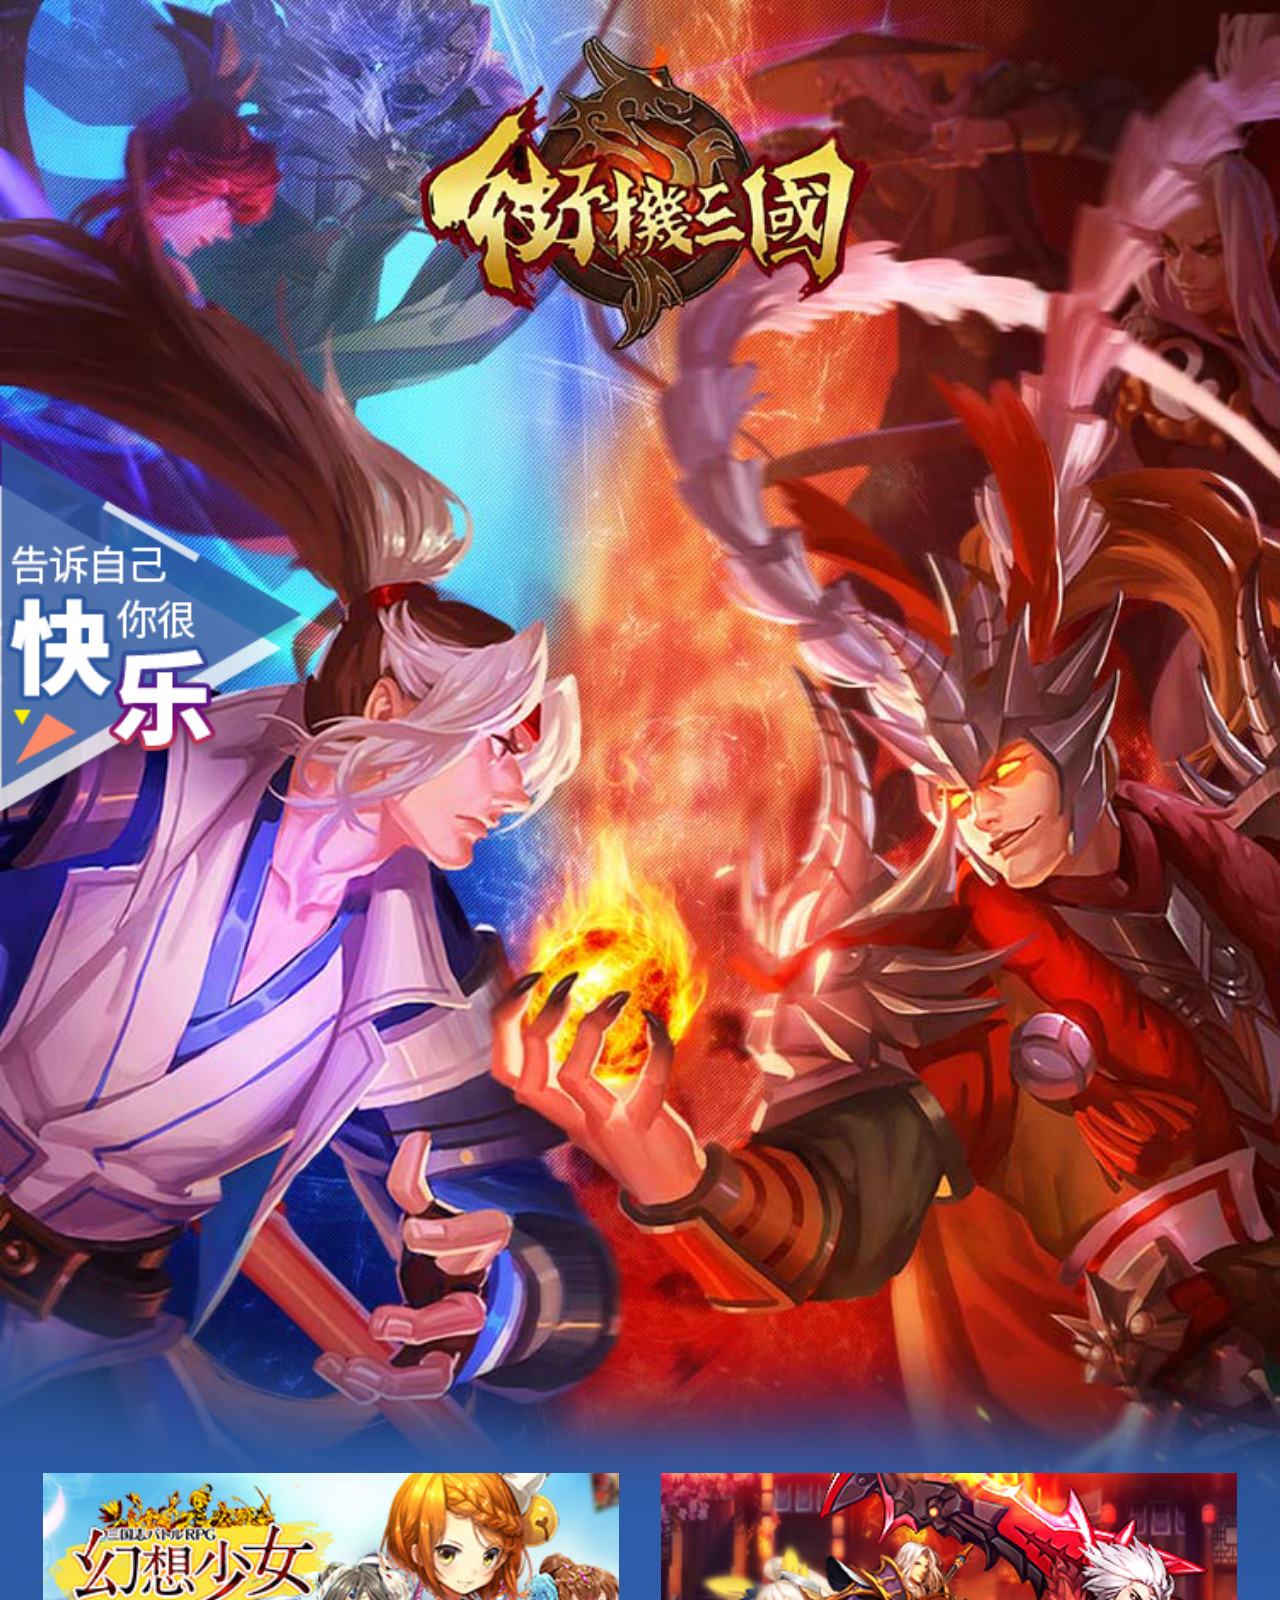
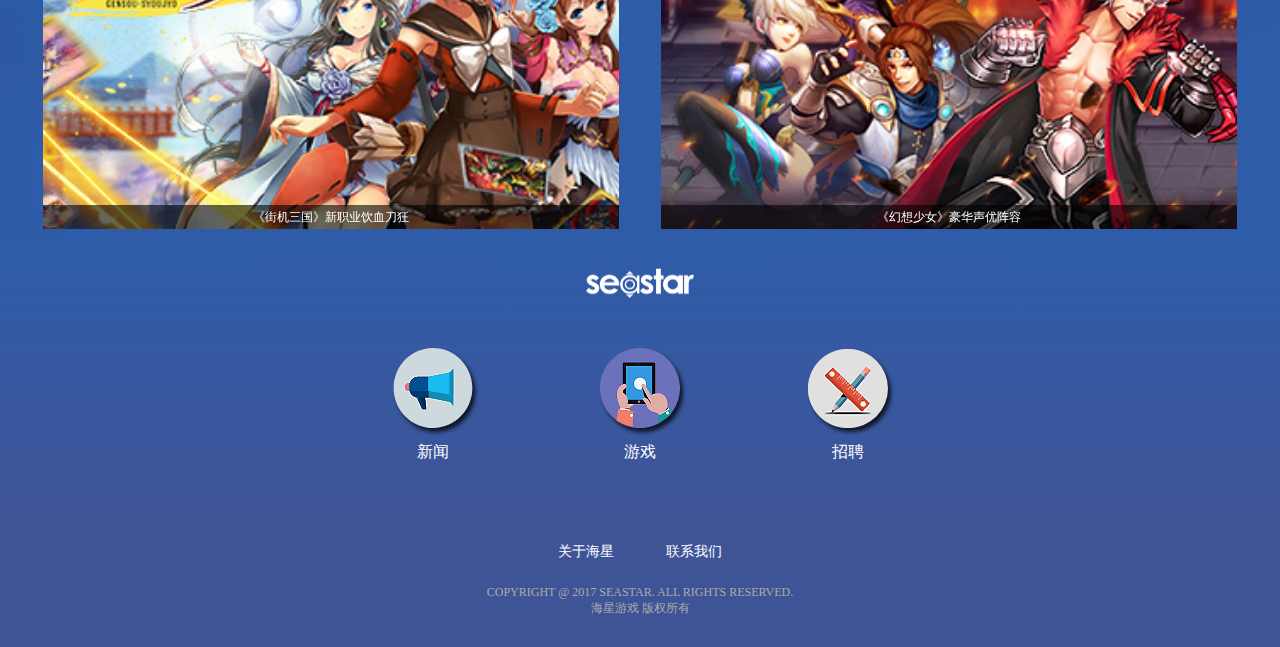
<file: index.html>
<!DOCTYPE html>
<html style="font-size: 100px;">
<head>
	<meta http-equiv="Content-Type" content="text/html; charset=UTF-8">
	<title>海星游戏官网</title>
	<meta name="keywords" content="">
	<meta name="description" content="">
	<meta name="viewport" content="width=device-width,initial-scale=1,maximum-scale=1,user-scalable=0,maximum-scale=1">
	<meta name="format-detection" content="telephone=no">
	<link rel="stylesheet" type="text/css" href="./css/swiper-3.4.0.min.css">
	<link rel="stylesheet" type="text/css" href="./css/index.css">
</head>
<body>

	<script src="./script/init.js"></script>
	<script type="text/javascript">
		INIT([750,1136],'all',function(){});
	</script>
	
	<div class="banner">
		<div class="swiper-container home_banner swiper-container-horizontal swiper-container-fade swiper-container-android">
			<div class="swiper-wrapper" style="transition-duration: 0ms;">
				<div class="swiper-slide swiper-slide-duplicate swiper-slide-duplicate-active" data-swiper-slide-index="3" style="width: 750px; transform: translate3d(0px, 0px, 0px); opacity: 1; transition-duration: 0ms;">
					<img src="./images/slide_1.jpg" alt="移动幻灯片2222">
				</div>
				<div class="swiper-slide swiper-slide-duplicate-next" data-swiper-slide-index="0" style="width: 750px; transform: translate3d(-750px, 0px, 0px); opacity: 1; transition-duration: 0ms;">
					<img src="./images/slide_2.jpg" alt="移动幻灯片444">
				</div>
				<div class="swiper-slide" data-swiper-slide-index="1" style="width: 750px; transform: translate3d(-1500px, 0px, 0px); opacity: 1; transition-duration: 0ms;">
					<img src="./images/slide_3.jpg" alt="移动幻灯片333">
				</div>
				<div class="swiper-slide swiper-slide-prev" data-swiper-slide-index="2" style="width: 750px; transform: translate3d(-2250px, 0px, 0px); opacity: 1; transition-duration: 0ms;">
					<img src="./images/slide_4.jpg" alt="移动幻灯片1111">
				</div>
				<div class="swiper-slide swiper-slide-prev" data-swiper-slide-index="2" style="width: 750px; transform: translate3d(-2250px, 0px, 0px); opacity: 1; transition-duration: 0ms;">
					<img src="./images/slide_1.jpg" alt="移动幻灯片1111">
				</div>
			</div>
		</div>
		<canvas class="zhanwei" width="750" height="1079"></canvas>
		<div class="latest_act">
			<div class="latest_wrap">
				<a target="_blank" href="">
					<img src="./images/ad_1.jpg">
					<p>《街机三国》新职业饮血刀狂</p>
				</a>
			</div>
			<div class="latest_wrap">
				<a target="_blank" href="">
					<img src="./images/ad_2.jpg">
					<p>《幻想少女》豪华声优阵容</p>
				</a>
			</div>
		</div>
	</div>
	<div class="bottomnav">
		<img class="logo" width="110" height="34" src="./images/logo.png">
		<ul class="btn_list">
			<li>
				<a class="icon1" href="news.html"><span class="text">新闻</span></a>
			</li><li>
			<a class="icon2" href="games.html"><span class="text">游戏</span></a>
		</li><li>
		<a class="icon3" href="https://m.lagou.com/gongsi/134591.html"><span class="text">招聘</span></a>
	</li>
</ul>
</div>
<div class="footer">
	<p class="links">
		<a href="about.html">关于海星</a>
		<a href="contact.html">联系我们</a>
	</p>
	<p class="copyright">COPYRIGHT @ 2017 SEASTAR. ALL RIGHTS RESERVED.<br>海星游戏 版权所有 </p>
</div>
<script type="text/javascript" src="./script/jquery-1.11.1.min.js"></script>
<script type="text/javascript" src="./script/swiper-3.4.0.min.js"></script>
<script type="text/javascript" src="./script/index.js"></script>

</body>
</html>
</file>
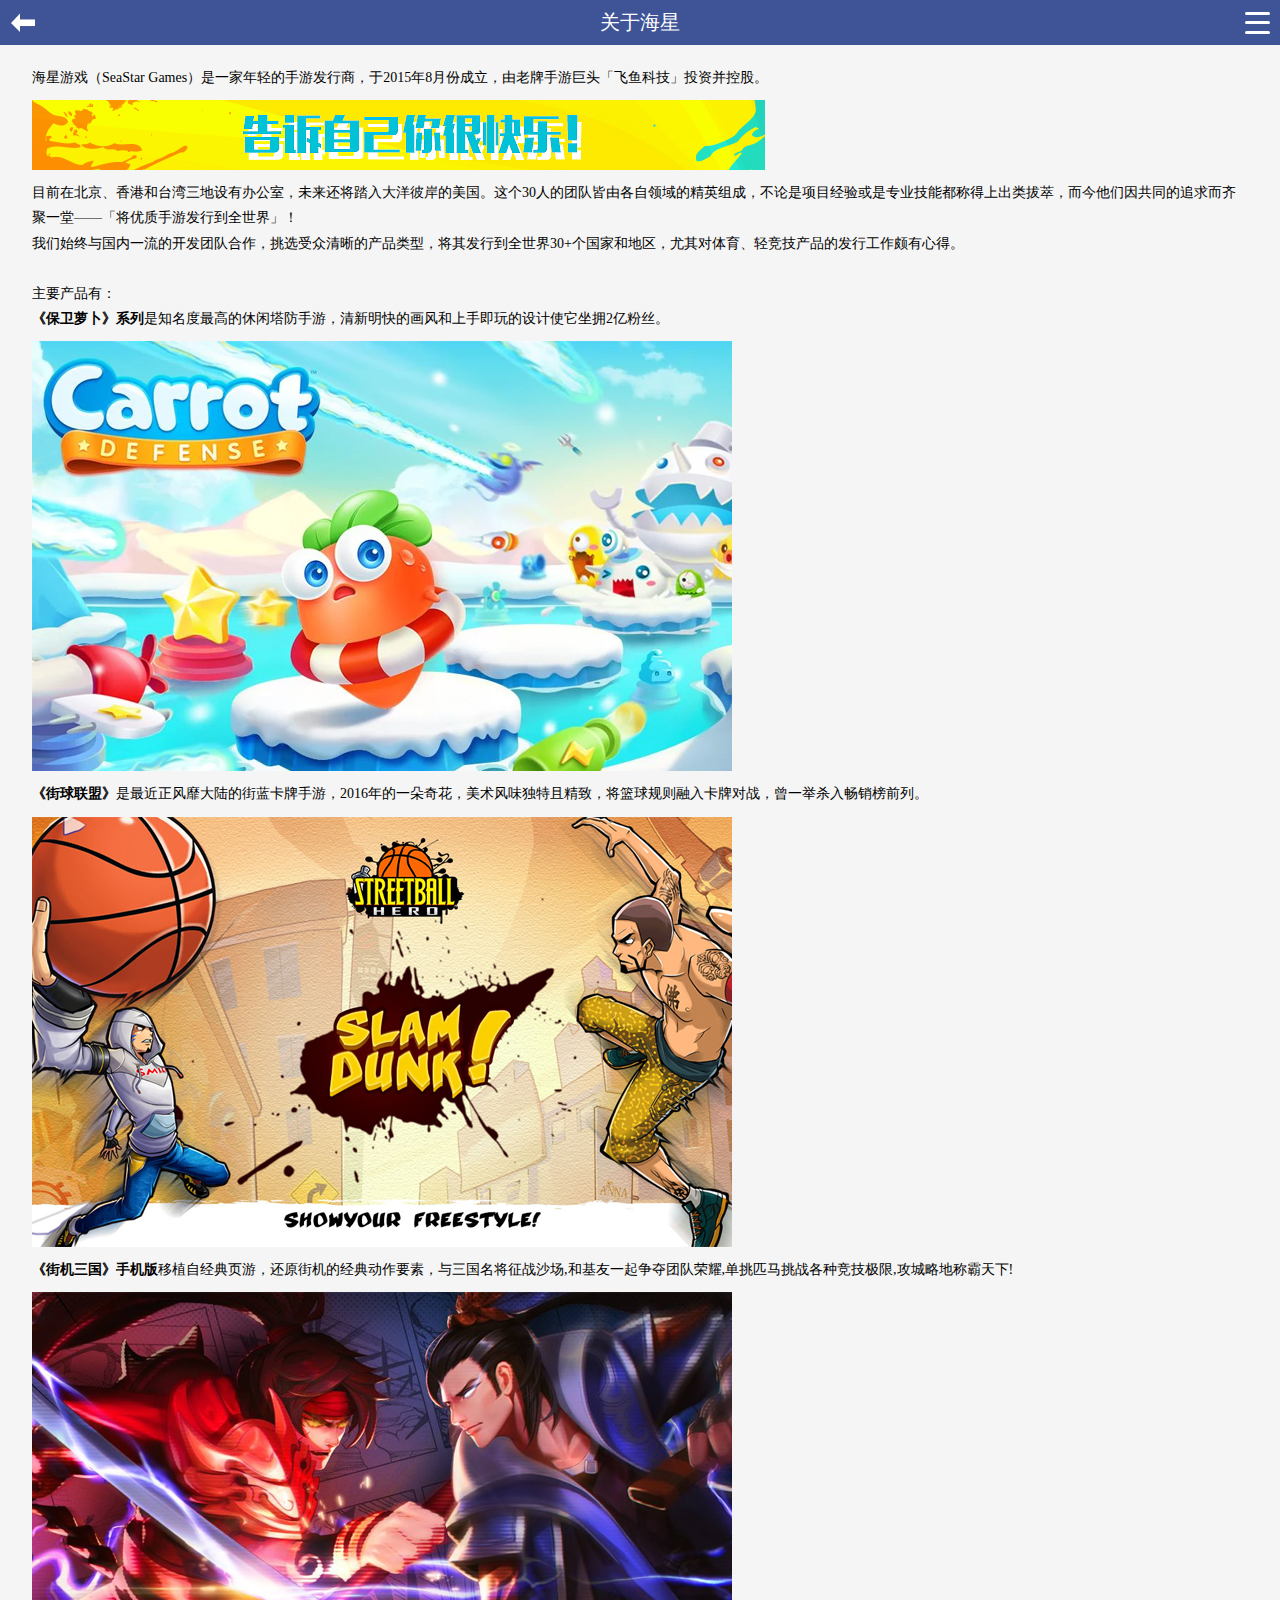
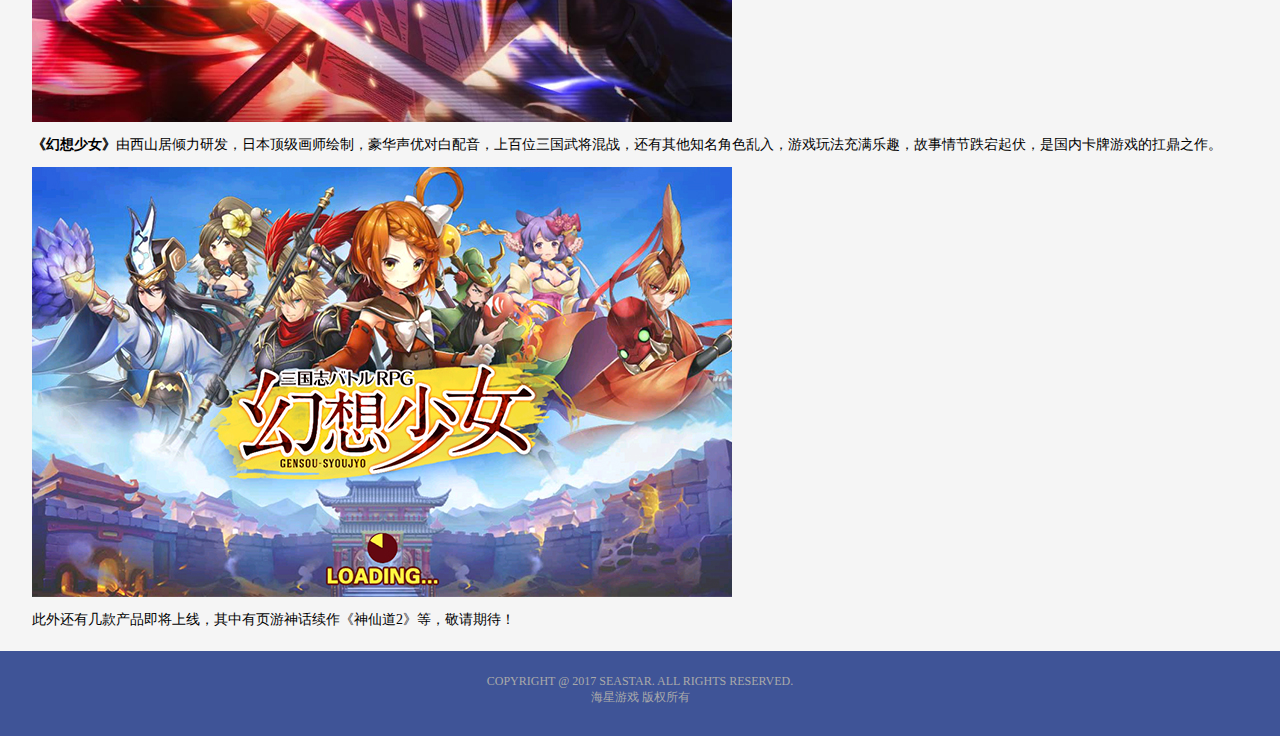
<file: about.html>
<!DOCTYPE html>
<html style="font-size: 54.9333px;">
<head>
	<meta http-equiv="Content-Type" content="text/html; charset=UTF-8">
	<title>海星游戏官网</title>
	<meta name="keywords" content="">
	<meta name="description" content="">
	<meta name="viewport" content="width=device-width,initial-scale=1,maximum-scale=1,user-scalable=0,maximum-scale=1">
	<meta name="format-detection" content="telephone=no">
	<link rel="stylesheet" type="text/css" href="./css/swiper-3.4.0.min.css">
	<link rel="stylesheet" type="text/css" href="./css/index.css">
</head>
<body>

	<script src="./script/init.js"></script>
	<script type="text/javascript">
		INIT([750,1136],'all',function(){});
	</script>
	
	<div class="top_bar">
		<a class="back_btn" href="index.html"></a>
		<p>关于海星</p>
	</div>
	<a class="menu_btn" href="javascript:void(0);">
		<span></span>
		<span></span>
		<span></span>
	</a>
	<ul class="right_menu">
		<li>
			<a href="news.html">新闻</a>
		</li>
		<li>
			<a href="games.html">游戏</a>
		</li>    
		<li>
			<a href="https://m.lagou.com/gongsi/134591.html">招聘</a>
		</li>
		<li>
			<a href="about.html">关于</a>
		</li>
		<li>
			<a href="contact.html">联系</a>
		</li>
		<a class="up_jt" href="about.html"></a>
	</ul>
	
	<div class="article_detail">
		<div class="article_content">
			<p>海星游戏（SeaStar Games）是一家年轻的手游发行商，于2015年8月份成立，由老牌手游巨头「飞鱼科技」投资并控股。</p>
			<img src="./images/slogn.jpg">
			<p>目前在北京、香港和台湾三地设有办公室，未来还将踏入大洋彼岸的美国。这个30人的团队皆由各自领域的精英组成，不论是项目经验或是专业技能都称得上出类拔萃，而今他们因共同的追求而齐聚一堂——「将优质手游发行到全世界」！ </p>
			<p>我们始终与国内一流的开发团队合作，挑选受众清晰的产品类型，将其发行到全世界30+个国家和地区，尤其对体育、轻竞技产品的发行工作颇有心得。</p>
			<br />
			<p>主要产品有：</p>
			<p><b>《保卫萝卜》系列</b>是知名度最高的休闲塔防手游，清新明快的画风和上手即玩的设计使它坐拥2亿粉丝。</p>
			<img src="./images/carrotdefense.jpg">
			<p><b>《街球联盟》</b>是最近正风靡大陆的街蓝卡牌手游，2016年的一朵奇花，美术风味独特且精致，将篮球规则融入卡牌对战，曾一举杀入畅销榜前列。</p>
			<img src="./images/streetball.jpg">
			<p><b>《街机三国》手机版</b>移植自经典页游，还原街机的经典动作要素，与三国名将征战沙场,和基友一起争夺团队荣耀,单挑匹马挑战各种竞技极限,攻城略地称霸天下!</p>
			<img src="./images/jieji.jpg">
			<p><b>《幻想少女》</b>由西山居倾力研发，日本顶级画师绘制，豪华声优对白配音，上百位三国武将混战，还有其他知名角色乱入，游戏玩法充满乐趣，故事情节跌宕起伏，是国内卡牌游戏的扛鼎之作。</p>
			<img src="./images/huanxiangshaonv.jpg">
			<p>此外还有几款产品即将上线，其中有页游神话续作《神仙道2》等，敬请期待！</p>
		</div>
	</div>
	<div class="footer">
		<p class="copyright">COPYRIGHT @ 2017 SEASTAR. ALL RIGHTS RESERVED.<br>海星游戏 版权所有 </p>
	</div>
	<script type="text/javascript" src="./script/jquery-1.11.1.min.js"></script>
	<script type="text/javascript" src="./script/swiper-3.4.0.min.js"></script>
	<script type="text/javascript" src="./script/index.js"></script>

</body></html>
</file>
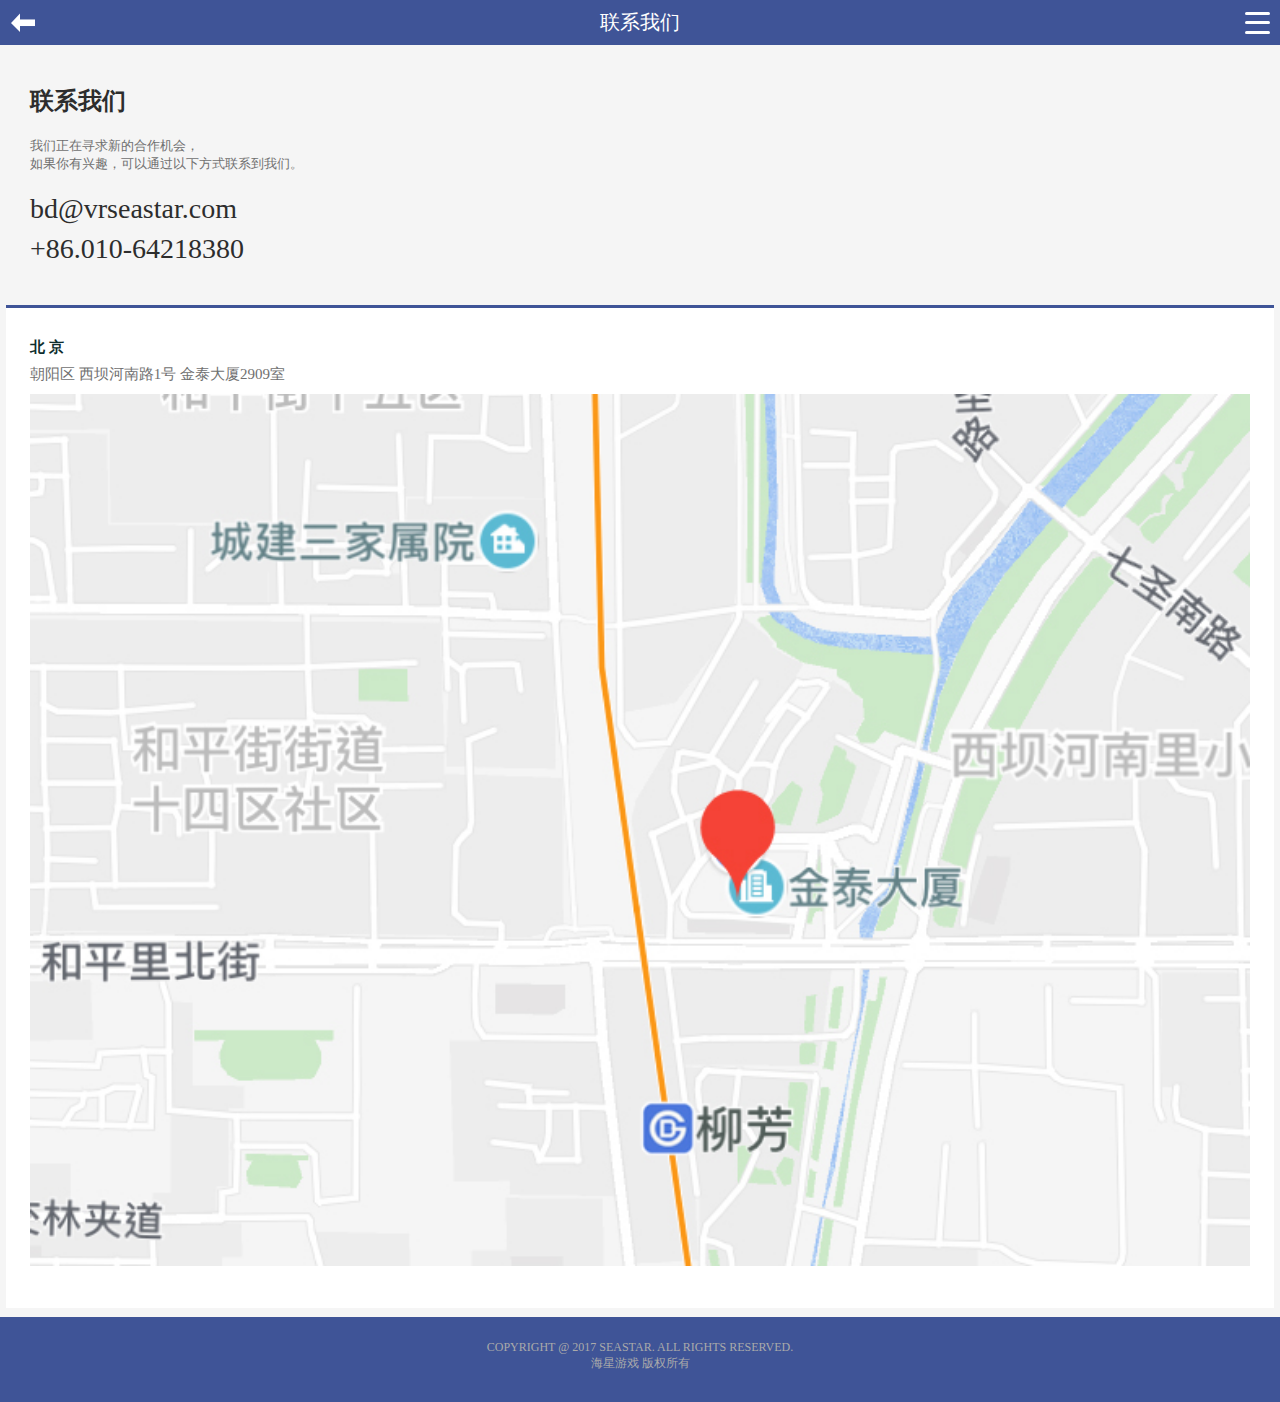
<file: contact.html>
<!DOCTYPE html>
<html style="font-size: 54.9333px;"><head><meta http-equiv="Content-Type" content="text/html; charset=UTF-8">

<title>海星游戏官网</title>

<meta name="keywords" content="">
<meta name="description" content="">
<meta name="viewport" content="width=device-width,initial-scale=1,maximum-scale=1,user-scalable=0,maximum-scale=1">
<meta name="format-detection" content="telephone=no">
<link rel="stylesheet" type="text/css" href="./css/swiper-3.4.0.min.css">
<link rel="stylesheet" type="text/css" href="./css/index.css"></head>


<body>

	<script src="./script/init.js"></script>
	<script type="text/javascript">
		INIT([750,1136],'all',function(){});
	</script>
	
	<div class="top_bar">
		<a class="back_btn" href="index.html"></a>
		<p>联系我们</p>
	</div>
	<a class="menu_btn" href="javascript:void(0);">
		<span></span>
		<span></span>
		<span></span>
	</a>
	<ul class="right_menu">
		<li>
			<a href="news.html">新闻</a>
		</li>
		<li>
			<a href="games.html">游戏</a>
		</li>    
		<li>
			<a href="https://m.lagou.com/gongsi/134591.html">招聘</a>
		</li>
		<li>
			<a href="about.html">关于</a>
		</li>
		<li>
			<a href="contact.html">联系</a>
		</li>
		<a class="up_jt" href="about.html"></a>
	</ul>

	<div class="contact">
		<div class="contact_details">
			<p id="contact_title">联系我们</p>
			<p id="contact_bullshit">我们正在寻求新的合作机会，<br />如果你有兴趣，可以通过以下方式联系到我们。</p>
			<p id="contact_mail">bd@vrseastar.com</p>
			<p id="contact_phone">+86.010-64218380</p>
		</div>
		<div class="address">
			<p id="address_title">北 京</p>
			<p id="address_details">朝阳区 西坝河南路1号 金泰大厦2909室</p>
			<img src="./images/map.jpg">
		</div>
	</div>
	<div class="footer">
		<p class="copyright">COPYRIGHT @ 2017 SEASTAR. ALL RIGHTS RESERVED.<br>海星游戏 版权所有 </p>
	</div>
	<script type="text/javascript" src="./script/jquery-1.11.1.min.js"></script>
	<script type="text/javascript" src="./script/swiper-3.4.0.min.js"></script>
	<script type="text/javascript" src="./script/index.js"></script>

</body></html>
</file>
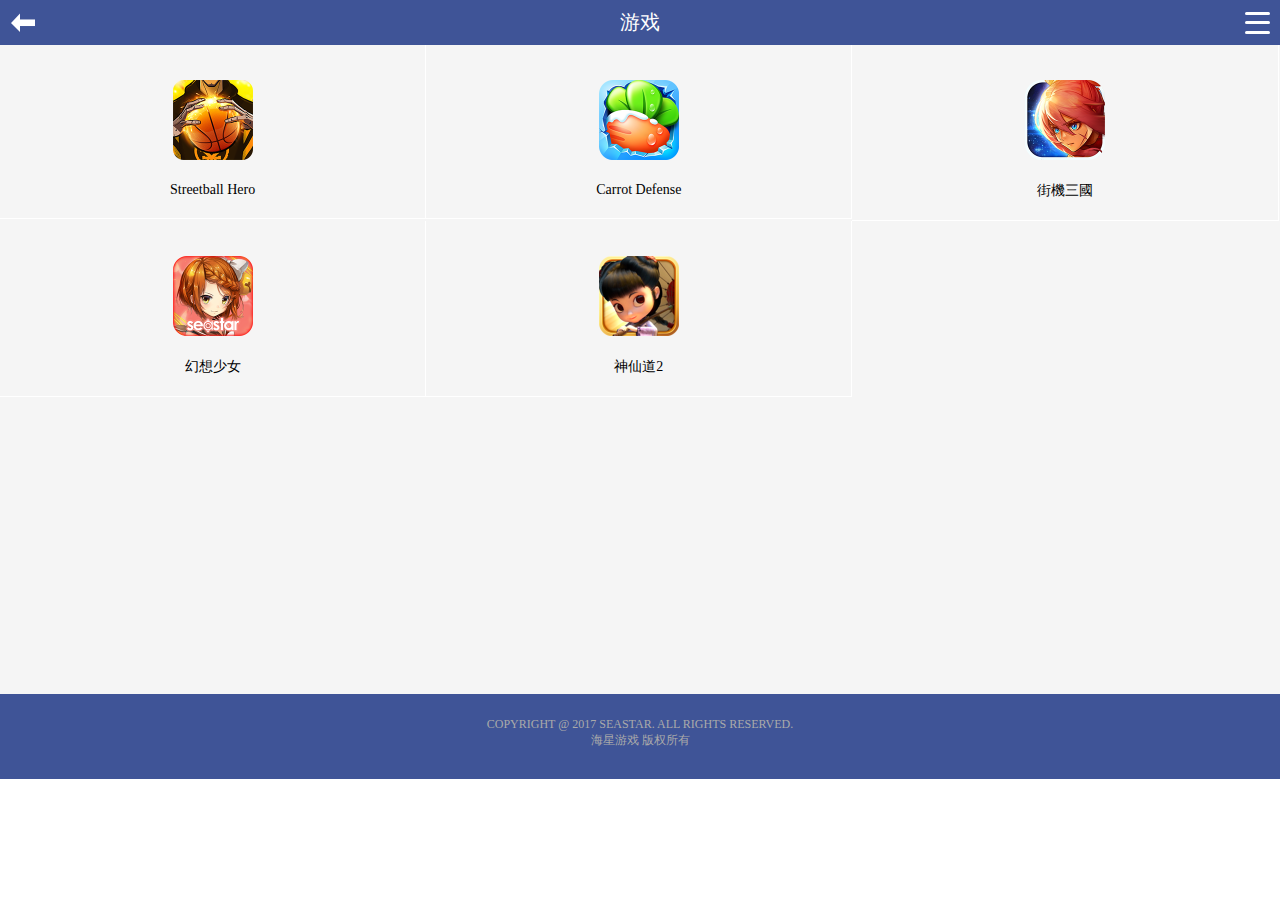
<file: games.html>
<!DOCTYPE html>
<html style="font-size: 100px;"><head><meta http-equiv="Content-Type" content="text/html; charset=UTF-8">

<title>海星游戏官网</title>
<link rel="stylesheet" type="text/css" href="./css/index.css">
<meta name="keywords" content="">
<meta name="description" content="">
<meta name="viewport" content="width=device-width,initial-scale=1,maximum-scale=1,user-scalable=0,maximum-scale=1">
<meta name="format-detection" content="telephone=no">
</head>
<body>

	<script src="./script/init.js"></script>
	<script type="text/javascript">
		INIT([750,1136],'all',function(){});
	</script>
	
	<div class="top_bar">
		<a class="back_btn" href="index.html"></a>
		<p>游戏</p>
	</div>
	<a class="menu_btn" href="javascript:void(0);">
		<span></span>
		<span></span>
		<span></span>
	</a>
	<ul class="right_menu">
		<li>
			<a href="news.html">新闻</a>
		</li>
		<li>
			<a href="games.html">游戏</a>
		</li>    
		<li>
			<a href="https://m.lagou.com/gongsi/134591.html">招聘</a>
		</li>
		<li>
			<a href="about.html">关于</a>
		</li>
		<li>
			<a href="contact.html">联系</a>
		</li>
		<a class="up_jt" href="games.html"></a>
	</ul>
	<ul class="game_list">
		<li>
			<a href="https://www.facebook.com/StreetballHero/" target="_blank">
				<img src="images/gameicon_sbh.png">
				<p>Streetball Hero</p>
			</a>
		</li>
		<li>
			<a href="http://www.luobo.cn/" target="_blank">
				<img src="images/gameicon_bwlb.png">
				<p>Carrot Defense</p>
			</a>
		</li>
		<li>
			<a href="https://www.facebook.com/PK.seastar/" target="_blank">
				<img src="images/gameicon_jjsg.png">
				<p>街機三國</p>
			</a>
		</li>
		<li>
			<a href="https://www.facebook.com/gensousyoujyo.tw/" target="_blank">
				<img src="images/gameicon_hxsn.png">
				<p>幻想少女</p>
			</a>
		</li>
		<li>
			<a onclick="jingqingqidai()">
				<img src="images/gameicon_sxd2.png">
				<p>神仙道2</p>
			</a>
		</li>
		<div class="clearfix"></div>
	</ul>
	<div class="footer">
		<p class="copyright">COPYRIGHT @ 2017 SEASTAR. ALL RIGHTS RESERVED.<br>海星游戏 版权所有 </p>
	</div>

	<script type="text/javascript" src="./script/jquery-1.11.1.min.js"></script>
	<script type="text/javascript" src="./script/swiper-3.4.0.min.js"></script>
	<script type="text/javascript" src="./script/index.js"></script>
	<script type="text/javascript">
		(function( $ ){
			var data_file = $("#data_file").val();
			var page_size = $("#page_size").val();
			$(".morebtn_wrap").click(function(){
				var start = $(".game_list li").length;
				$.get(data_file, function( data ){
			//console.log(data);
			var load_data = Array.prototype.slice.call(data, start);
			//console.log(load_data);
			if(load_data.length > 0){
				for(var i=0; i<= page_size; i++){
					if(load_data[i]){
						$("<li><a href='"+load_data[i]['url_home']+"'><img src='"+load_data[i]['img_path']+"'><p>"+load_data[i]['title']+"</p></a></li>").insertBefore(".clearfix");
					}
					else{
						$(".morebtn_wrap").hide();
						break;
					}
					
				}
			}
			

		});

			});

		})(window.jQuery)
	</script>

	<script type="text/javascript">
        function jingqingqidai()
        {
            alert("敬请期待...");
        }
	</script>


</body></html>
</file>
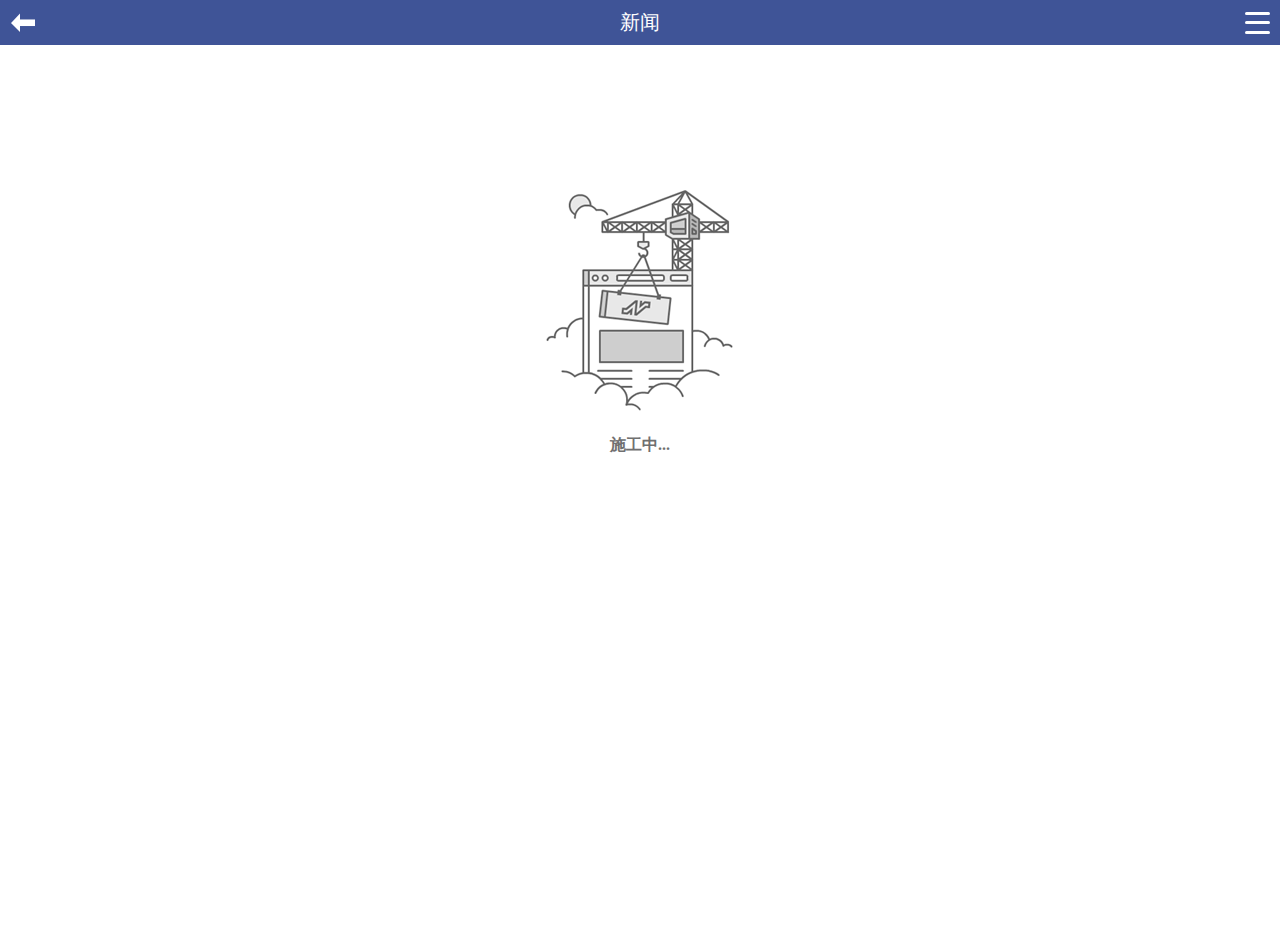
<file: news.html>
<!DOCTYPE html>
<html style="font-size: 54.9333px;">
<head>
	<meta http-equiv="Content-Type" content="text/html; charset=UTF-8">
	<title>海星游戏官网</title>
	<meta name="keywords" content="">
	<meta name="description" content="">
	<meta name="viewport" content="width=device-width,initial-scale=1,maximum-scale=1,user-scalable=0,maximum-scale=1">
	<meta name="format-detection" content="telephone=no">
	<link rel="stylesheet" type="text/css" href="./css/swiper-3.4.0.min.css">
	<link rel="stylesheet" type="text/css" href="./css/index.css"></head>
	<style type="text/css">
		html,body {
			height: 100%;
			overflow: hidden;
		}
	</style>
</head>
<body>

	<script src="./script/init.js"></script>
	<script type="text/javascript">
		INIT([750,1136],'all',function(){});
	</script>
	
	<div class="top_bar">
		<a class="back_btn" href="index.html"></a>
		<p>新闻</p>
	</div>
	<a class="menu_btn" href="javascript:void(0);">
		<span></span>
		<span></span>
		<span></span>
	</a>
	<ul class="right_menu">
		<li>
			<a href="news.html">新闻</a>
		</li>
		<li>
			<a href="games.html">游戏</a>
		</li>    
		<li>
			<a href="https://m.lagou.com/gongsi/134591.html">招聘</a>
		</li>
		<li>
			<a href="about.html">关于</a>
		</li>
		<li>
			<a href="contact.html">联系</a>
		</li>
		<a class="up_jt" href="about.html"></a>
	</ul>

	<div class="building">
		<img class="building_img" src="./images/building.gif">
		<p class="building_words">施工中...</p>
	</div>

	<script type="text/javascript" src="./script/jquery-1.11.1.min.js"></script>
	<script type="text/javascript" src="./script/swiper-3.4.0.min.js"></script>
	<script type="text/javascript" src="./script/index.js"></script>

</body>
</html>
</file>
<file: css/index.css>
a { background: transparent; text-decoration: none; -webkit-tap-highlight-color: transparent; color: #0088cc; }
a:active { outline: 0; }
a:active { color: #006699; }
abbr[title] { border-bottom: 1px dotted; }
b, strong { font-weight: bold; }
dfn { font-style: italic; }
mark { background: #ff0; color: #000; }
small { font-size: 80%; }
sub, sup { font-size: 75%; line-height: 0; position: relative; vertical-align: baseline; }
sup { top: -0.5em; }
sub { bottom: -0.25em; }
img { border: 0; vertical-align: middle; }
hr { -moz-box-sizing: content-box; box-sizing: content-box; height: 0; }
pre { overflow: auto; white-space: pre; white-space: pre-wrap; word-wrap: break-word; }
code, kbd, pre, samp { font-family: monospace, monospace; font-size: 1em; }

button, input, optgroup, select, textarea { color: inherit; font: inherit; margin: 0; }
button { overflow: visible; }
button, select { text-transform: none; }
button, html input[type="button"], input[type="reset"], input[type="submit"] { -webkit-appearance: button; cursor: pointer; }
button[disabled], html input[disabled] { cursor: default; }
button::-moz-focus-inner, input::-moz-focus-inner { border: 0; padding: 0; }
input { line-height: normal; }
input[type="checkbox"], input[type="radio"] { box-sizing: border-box; padding: 0; }
input[type="number"]::-webkit-inner-spin-button, input[type="number"]::-webkit-outer-spin-button { height: auto; }
input[type="search"] { -webkit-appearance: textfield; -moz-box-sizing: border-box; -webkit-box-sizing: border-box; box-sizing: border-box; }
input[type="search"]::-webkit-search-cancel-button, input[type="search"]::-webkit-search-decoration { -webkit-appearance: none; }
fieldset { border: 1px solid #c0c0c0; margin: 0 2px; padding: 0.35em 0.625em 0.75em; }
legend { border: 0; padding: 0; }
textarea { overflow: auto; resize: vertical; }
optgroup { font-weight: bold; }

table { border-collapse: collapse; border-spacing: 0; }
td, th { padding: 0; }

html, button, input, select, textarea { font-family: "Helvetica Neue", Helvetica, STHeiTi, Arial, sans-serif; }
h1, h2, h3, h4, h5, h6, p, figure, form, blockquote { margin: 0; }
ul, ol, li, dl, dd { margin: 0; padding: 0; }
ul, ol { list-style: none outside none; }
h1, h2, h3 { line-height: 2; font-weight: normal; }
h1 { font-size: 1.8rem; }
h2 { font-size: 1.6rem; }
h3 { font-size: 1.4rem; }
input::-moz-placeholder, textarea::-moz-placeholder { color: #cccccc; }
input:-ms-input-placeholder, textarea:-ms-input-placeholder { color: #cccccc; }
input::-webkit-input-placeholder, textarea::-webkit-input-placeholder { color: #cccccc; }
html body div.clearfix,html body span.clearfix,html body div.clr, html body span.clr{
	 background: none;
	 border: 0;
	 clear: both;
	 display: block;
	 float: none;
	 font-size: 0;
	 margin: 0;
	 padding: 0;
	 overflow: hidden;
	 visibility: hidden;
	 width: 0;
	 height: 0;
}
* { -webkit-box-sizing: border-box; -moz-box-sizing: border-box; box-sizing: border-box;padding: 0;margin: 0; }
/**resetcss**/
body{
	color: #fff;
	font-family: "微软雅黑";
	font-size: 14px;
	overflow-x: hidden;
	overflow-y: auto;
	position: relative;
	/*background: url(../images/btnsbg.jpg) no-repeat bottom;*/
	/*background-size: 100% auto;*/
	/*background: rgb(63,84,151);*/
}
html{
	overflow-x: hidden;
	overflow-y: auto;
}
.banner{
	position: relative;
}
.zhanwei{
	position: relative;
	width: 100%;
	vertical-align: top;
	background: none;
	opacity: 0;
	z-index: 11;

}
.banner>img{
	position: absolute;
	top: 0;
	left: 0;
	width: 100%;
}
.latest_wrap{
	float: left;
	width: 50%;
	position: relative;
	text-align: center;
}
.latest_wrap a{
	display: inline-block;
	width: 90%;
	position: relative;
	min-height: 50px;
}

.latest_wrap a img{
	width: 100%;
}
.latest_wrap a p{
	width: 100%;
	height: 24px;
	font-size: 12px;
	position: absolute;
	bottom: 0;
	left: 0;
	background: rgba(0,0,0,0.6);
	color: #fff;
	line-height: 24px;
}
.latest_wrap:nth-child(odd) a{
	position: relative;
	left: 1.66%;
}
.latest_wrap:nth-child(even) a{
	position: relative;
	right: 1.66%;
}
.latest_act{
	position: absolute;
	bottom: 12px;
	left: 0;
	width: 100%;
	z-index: 30;
}
.bottomnav{
	/*background: url(../images/btnsbg.jpg) no-repeat ;*/
	/*background-size: 100% auto;*/
	overflow: hidden;
	padding-bottom: 5px;
	/*background: rgb(46,92,169);*/
	background-color: #2E5CA9;
	background-image: linear-gradient(180deg, #2E5CA9 0%, #3f5497 100%);

}
.bottomnav .logo{
	display: block;
	margin: 25px auto;
}
.btn_list{
	text-align: center;
	max-width: 750px;
	margin: 0 auto;
}
.btn_list li{
	position: relative;
	width: 25%;
	height: 180px;
	display: inline-block;
	text-align: center;
	font-size:16px;
	margin-left: 20px;
}
.btn_list li:nth-child(3n+1){
	margin-left: 0;
}
.btn_list li a{
	position: relative;
	width: 100%;
	height: 90%;
	color: #ffffff;
	display: block;
	background: no-repeat center 20%/1rem 1rem;
}
.btn_list li a.icon1{
	background-image:url(../images/icon1s.png);
	background-size: 100px 100px;
}
.btn_list li a.icon2{
	background-image:url(../images/icon2s.png);
	background-size: 100px 100px;
}
.btn_list li a.icon3{
	background-image:url(../images/icon3s.png);
	background-size: 100px 100px;
}

.btn_list li:nth-child(4),.btn_list li:nth-child(5),.btn_list li:nth-child(6){
	margin-bottom: 0;
}
.btn_list li a .text{
	position: absolute;
	width: 100%;
	bottom: 15%;
	left: 0;
}
.footer{
	/*--background: url(../images/footerbg.jpg);*/
	padding: 0 0 30px;
	overflow: hidden;
	position: relative;
	margin-top: -1px;
	width: 100%;
	/*z-index: 1;*/
	background: rgb(63,84,151);
}
/*.footer:after {
	content: "";
	position: absolute;
	top: 0;
	left: 0;
	right: 0;
	bottom: 0;
	background: url(../images/footerbg2.jpg);
	background-size: auto 100%;
	filter: blur(2px);
	background: rgb(63,84,151);
	z-index: -1;
}*/
.footer .links{
	text-align: center;
	margin-top: 30px;
}
.footer .links a{
	display: inline;
	color: #ffffff;
	font-size: 14px;
	padding: 0 1.5rem;
	line-height: 1.3;
}
.footer .links a:last-child{
	border-right: none;
}
.footer .copyright{
	text-align: center;
	color: #aaa;
	font-size: 12px;
	margin-top: 23px;
}
.top_bar{
	width: 100%;
	height: 45px;
	text-align: center;
	position: relative;
	font-size: 20px;
	background: rgb(63,84,151);
	z-index: 10;
}
.top_bar p{
	line-height: 45px;
	color: #fff;
}
.back_btn{
	width: 45px;
	height: 45px;
	background:rgb(63,84,151) url(../images/back_icon.png) no-repeat center/24px 19px;
	position: absolute;
	left: 0;
	top: 0;
}
.menu_btn{
	width: 45px;
	height: 45px;
	text-align: center;
	position: absolute;
	right: 0;
	top: 0;
	line-height: 0;
	font-size: 0;
	background: rgb(63,84,151);
	z-index: 30;
	transition: all 0.3s ease-in-out;
	-moz-transition: all 0.3s ease-in-out; /* Firefox 4 */
	-webkit-transition: all 0.3s ease-in-out; /* Safari 和 Chrome */
	-o-transition: all 0.3s ease-in-out; /* Opera */
}
.menu_btn span{
	display: inline-block;
	width: 25px;
	height: 3px;
	border-radius: 1.5px;
	background: #fff;
	line-height: 0;
	position: absolute;
	left: 50%;
	margin-left: -12.5px;
	top: 50%;
	margin-top: -1.5px;
	font-size: 0;
	transition: all 0.3s ease-in-out;
	-moz-transition: all 0.3s ease-in-out; /* Firefox 4 */
	-webkit-transition: all 0.3s ease-in-out; /* Safari 和 Chrome */
	-o-transition: all 0.3s ease-in-out; /* Opera */
}
.menu_btn span:first-child{
	margin-top: -10.5px;
}
.menu_btn span:last-child{
	margin-top: 8px;
}
.menu_btn.close_btn{
	background: none;
	right: 20px;
}
.menu_btn.close_btn span{
	background: rgb(63,84,151);
}
.menu_btn.close_btn span:nth-child(2)
{
	opacity: 0;
}
.menu_btn.close_btn span:first-child
{
	transform: translate(0,11px) rotate(45deg);
	transform-origin: 50% 50%;
}
.menu_btn.close_btn span:last-child
{
	transform:  translate(0,-8px) rotate(-45deg);
	transform-origin: 50% 50%;
}
.game_list{
	position: relative;
	/*background: url(../images/bg2.jpg) no-repeat center top/cover;*/
	background: rgb(245,245,245);
	margin-top: 0px;
	margin-left: 0px;
	min-height: 650px;
}
.game_list li{
	width: 33.3%;
	float: left;
	position: relative;
	overflow: visible;
}
.game_list li a{
	display: block;
	text-align: center;
	color: #000000;
	font-size: 14px;
	padding: 35px 0 20px;
	border-bottom: 1px solid #fff;
	border-right: 1px solid #fff;
}
.game_list li a p{
	margin-top: 22px;
}
.game_list li a img{
	width: 80px;
	height: 80px;
}
.morebtn_wrap{
	background: rgb(40.43,78);
	padding: 20px 0;
	text-align: center;
	margin-top: -1px;
	position: relative;
	z-index: 10;
}
.morebtn_wrap a{
	color: #fff;
	display: inline-block;
	font-size: 18px;
	border: 1px solid #fff;
	line-height: 34px;
	padding: 0 15px;
}
.pcgame_list{

}
.pcgame_list li a img{
	width: 100px;
	height: 100px;
}
.pcgame_list li a p{
	margin-top: 0;
}
.pcgame_list li a{
	padding: 0.25rem 0 0.2rem;
}
.right_menu{
	position: absolute;
	top: 0;
	right: 0;
	background: rgba(0,0,0,0.9);
	z-index: 20;
	transform: translate(100%,0);
	-webkit-transform: translate(100%,0);
}
.right_menu.show{
	transform: translate(10,0);
	-webkit-transform: translate(0,0);
}
.right_menu{
	padding: 12px 14px;
	height: 100%;
	transition: all 0.3s ease-in-out;
	-moz-transition: all 0.3s ease-in-out; /* Firefox 4 */
	-webkit-transition: all 0.3s ease-in-out; /* Safari 和 Chrome */
	-o-transition: all 0.3s ease-in-out; /* Opera */
}
.right_menu.show{
	right: 0;
}
.right_menu li a{
	display: inline-block;
	width: 60px;
	height: 32px;
	line-height: 32px;
	text-align: center;
	color: #fff;
	border: 1px solid #505050;
	margin-bottom: 7px;
	border-radius: 4px;
	font-size: 12px;
}
.right_menu li:first-child{
	margin-top: 45px;
}
.news_banner{
	width: 100%;
	position: relative;
}
.news_banner img{
	width: 100%;
}
.swiper-pagination-bullet{
	background: #fff;
}
.swiper-pagination-bullet-active{
	background: #007aff;
}
.news_list{
	padding: 0 10px;
	position: relative;
	background: #fff;
}
.news_list li{
	position: relative;
}
.news_list a{
	display: block;
	padding: 23px 0;
	font-size: 16px;
	color: #000000;
	padding-left: 75px;
	padding-right: 0;
	border-top:1px solid #dbdbdb;
}
.news_list li:first-child a{
	border-top: none;
}
.news_list a h2{
	font-size: 16px;
	line-height: 1;
	overflow: hidden;
	height: 20px;
	line-height: 20px;
	white-space:nowrap;
	font-weight: bold;
}
.news_list a img{
	width: 63px;
	height: 63px;
	position: absolute;
	left: 0;
/*	border-top: 2px solid #01aef0;
	border-right: 2px solid #01aef0;*/
}
.news_list a p{
	font-size: 12px;
	line-height: 20px;
	height: 40px;
	overflow: hidden;
	margin-top: 6px;
	 -webkit-line-clamp: 2;
}
.news_list .new_profil{

}
.article_detail{
	background: rgb(245,245,245);
	text-align: center;
}
.article_detail .article_title{
	font-size: 16px;
	text-align: center;
	line-height: 24px;
	color: #000;
	margin: 20px auto;
	font-weight: bold;
	width: 95%;
}
.article_detail .article_time{
	background:#eeeeee url(../images/time_icon.png) no-repeat 17px center/19px 19px;
	height: 36px;
	line-height: 36px;
	font-size: 12px;
	color: #666666;
	text-align: left;
	text-indent: 50px;
}
.article_content {
	width: 95%;
	margin: 0px auto;
	position: relative;
	color: #000;
	text-align: left;
	line-height: 1.8;
	font-size: 14px;
	padding: 20px 0;
}
.article_content p{
	font-size: 14px;
}

.article_content img{
	max-width: 100%;
	margin: 10px 0;
	height:auto!important;
}
.share_outer{
	text-align: center;
	padding-bottom: 10px;
}
.share_outer a{
	display: inline-block;
	margin: 0 5px;
	line-height: 20px;
	height: 20px;
	color: #666666;
	padding-left: 25px;
	font-size: 12px;
}
.share_outer a.sina{
	background: url(../images/sina.png) no-repeat left center/20px 20px;
}
.share_outer a.qq{
	background: url(../images/qq.png) no-repeat left center/20px 20px;
}
.share_outer a.weixin{
	background: url(../images/weixin.png) no-repeat left center/20px 20px;
}
.share_outer a.qzone{
	background: url(../images/qzone.png) no-repeat left center/20px 20px;
}
.swiper-slide>a>img{
	width: 100%;
}
*{
	text-overflow: ellipsis;
}
.home_banner
{
	width: 100%;
	height: 100%;
	position: absolute;
	top: 0;
	left: 0;
}
.home_banner img{
	width: 100%;
}


.acticle_cat{

}
.acticle_cat li{
	float: left;
	width: 50%;
	height: 45px;
	line-height: 45px;
	text-align: center;
	background: #eeeeee;
}
.acticle_cat li a{
	color: #000;
	display: block;
	font-size: 14px;
}
.acticle_cat li.cur{
	background: #fff;
}
.list_table td,.list_table th{
	padding: 5px;
	border: 1px solid #999;
}
select{
	width: 40%;
	border: 1px solid #999;
	height: 30px;
	border-radius: 0;
	float: left;
	outline: none;
}
.select2{
	width: 59%;
	margin-left: 1%;
}
.select_outer{
	margin-bottom: 10px;
}
.shangwu_content .duan{
	text-indent: 2em;
	margin-bottom: 20px;
}
.shangwu_content .intend{
	text-indent: 2em;
}
.shangwu_content .feng{
	margin-bottom: 20px;
}
.shangwu_content a,.shangwu_content .stress{
	color: #00b0ff;
}
.shangwu_content .stress{
	font-weight: bold;
}

.contact {

	
}

.contact {
	background: #f5f5f5;
	padding-bottom: 10px;
}

.contact_details {
	/*background: #fafafa;*/
	color: #2D2D2D;
	padding: 40px 30px;
	/*border-bottom: 3px solid #3F5497;*/
}

.contact_details #contact_title {
	font-size: 24px;
	font-weight: bold;
	margin-bottom: 20px;
}

.contact_details #contact_bullshit {
	font-size: 13px;
	color: #707070;
	margin-bottom: 20px;
}

.contact_details #contact_mail {
	font-size: 28px;
	margin-bottom: 8px;
}

.contact_details #contact_phone {
	font-size: 28px;
}

/*.address {
	overflow: hidden;
	padding: 40px 20px;
}*/

.address {
	margin-left: 6px;
	margin-right: 6px;
	background: white;
	border-top: 3px solid #3F5497;
	padding: 30px 24px;
}

.address #address_title {
	color: #0D2D2D;
	font-weight: bold;
	font-size: 15px;
	margin-bottom: 8px;
}

.address #address_details {
	color: #707070;
	font-size: 15px;
	margin-bottom: 10px;
}

.address img {
	width: 100%;
	margin-bottom: 12px;
}

.building {
	text-align: center;
	height: 100%;
}

.building_img {
	margin-top: 100px;
	width: 200px;
}

.building_words {
	color: #707070;
	margin-top: 10px;
	font-size: 16px;
	font-weight: bold;
}
</file>
